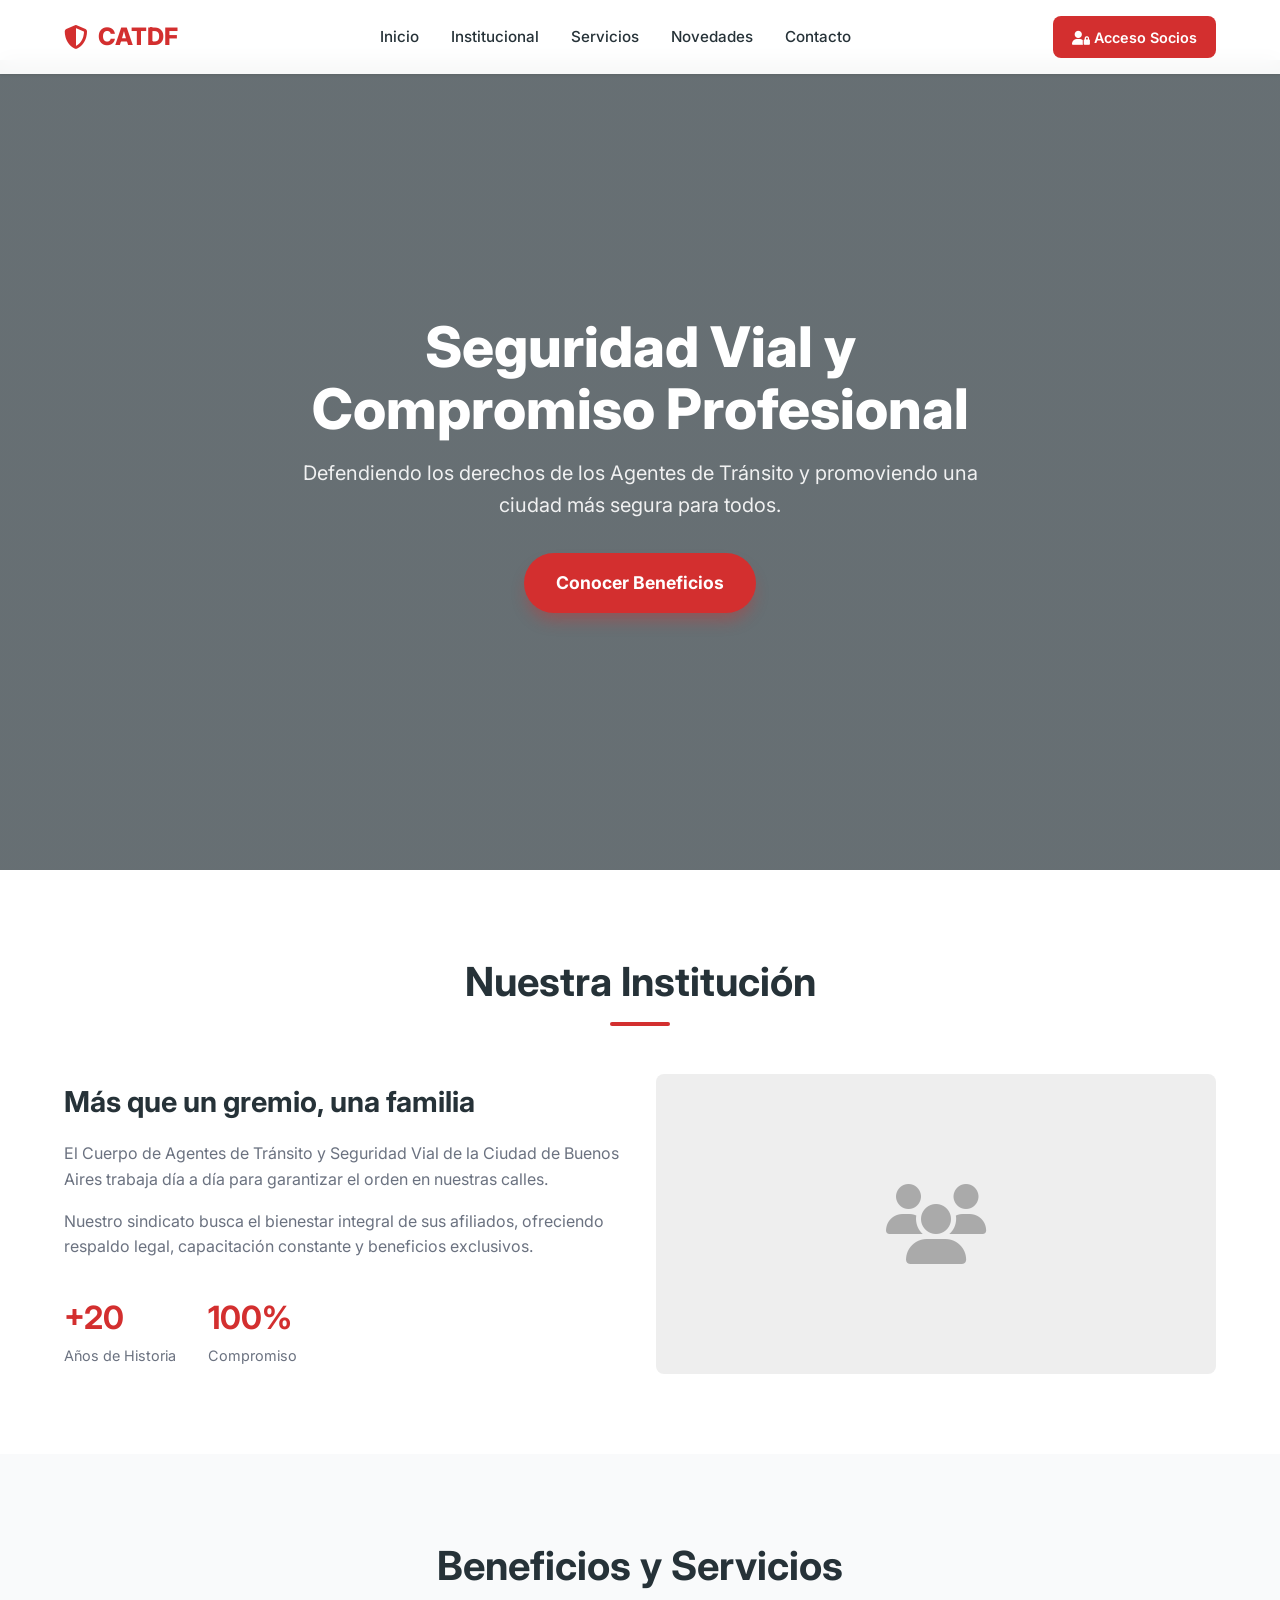
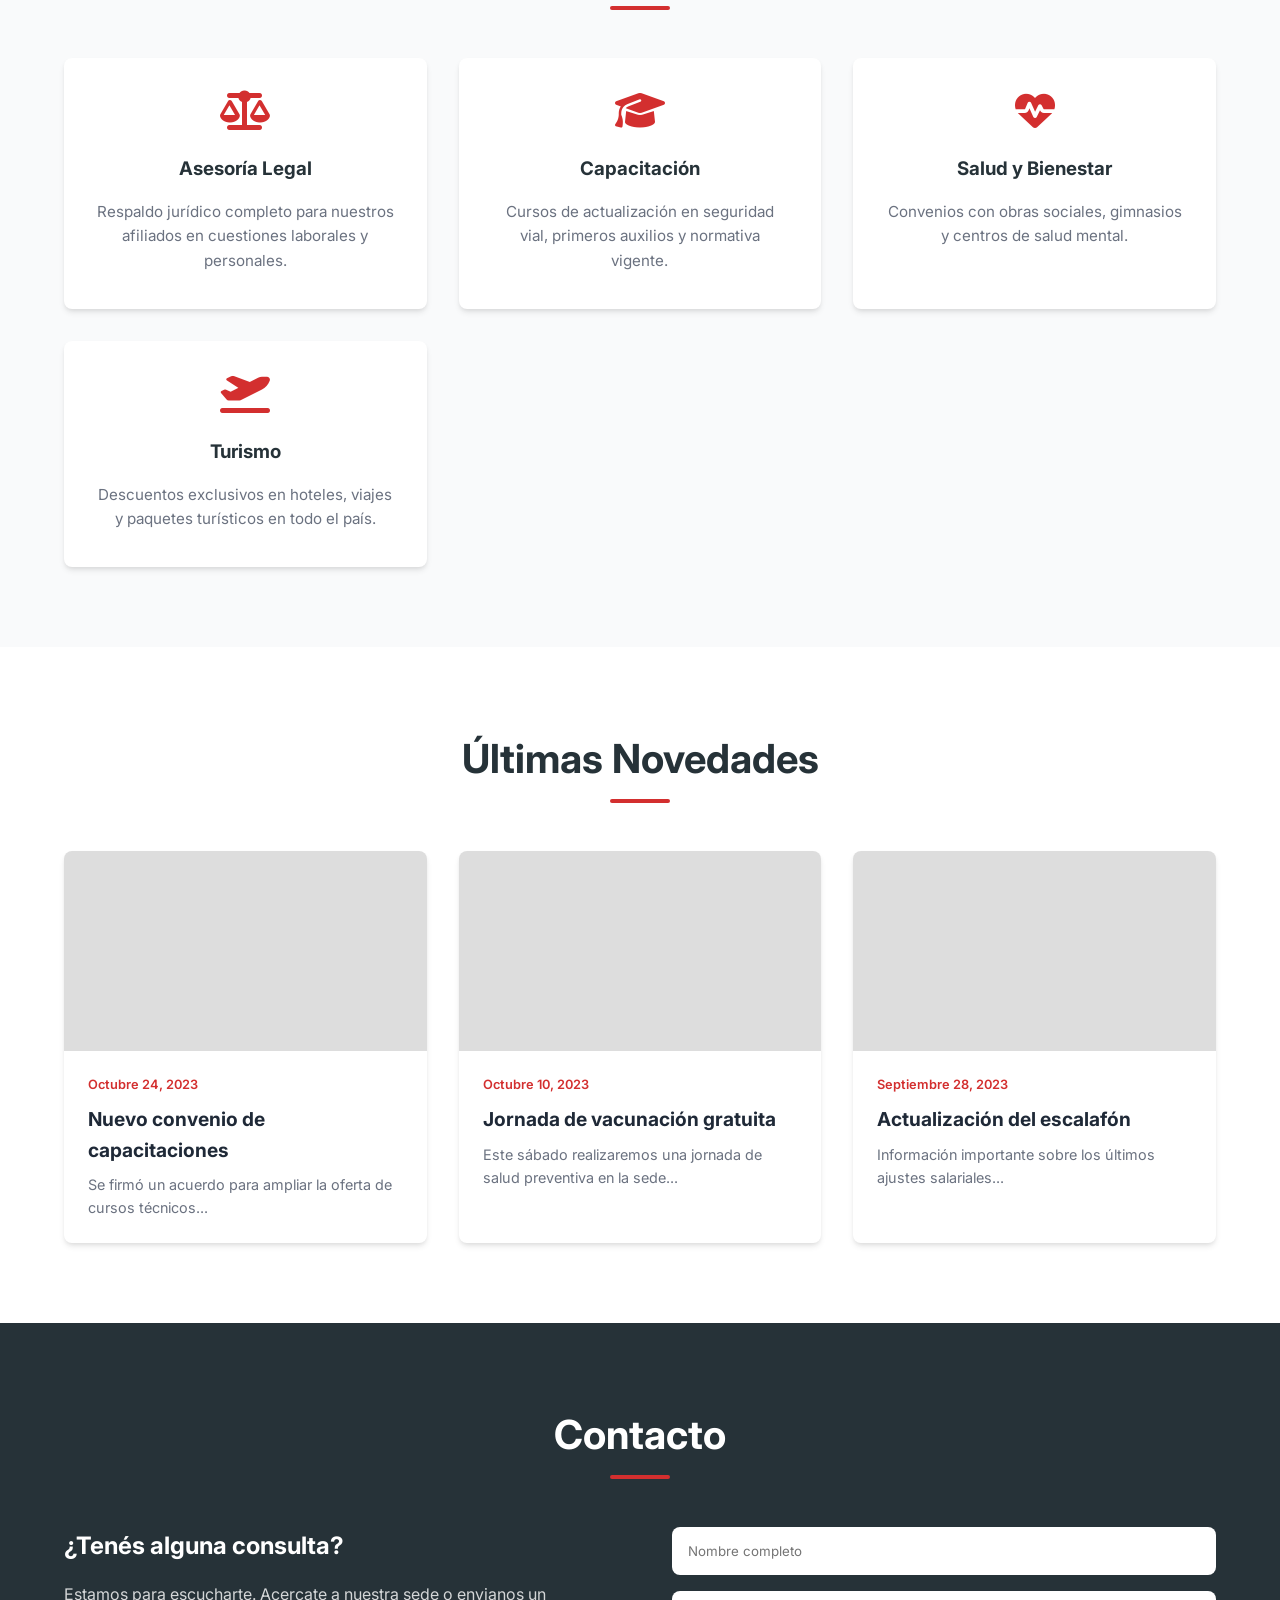
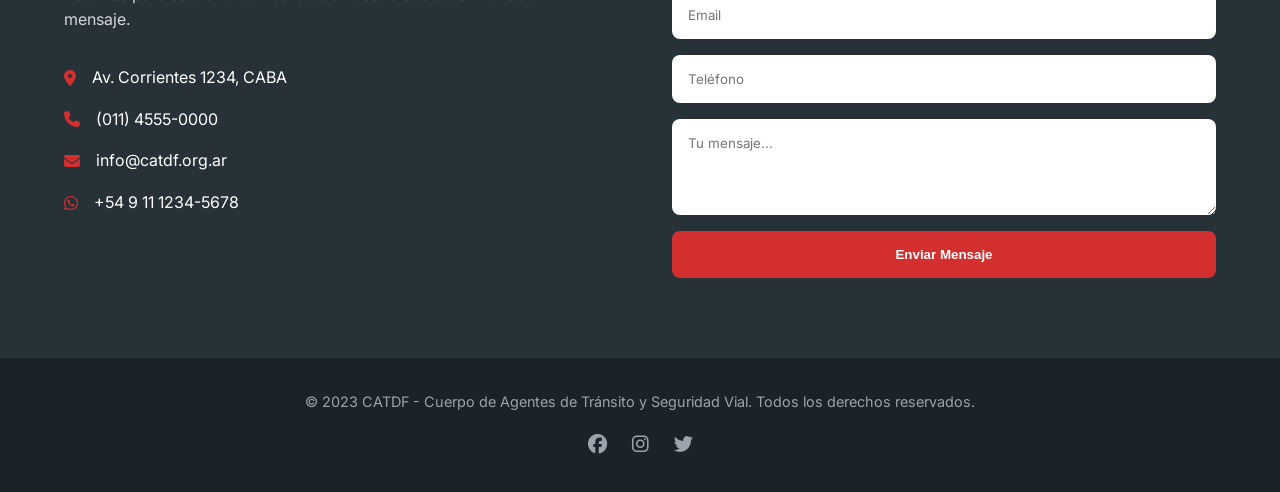
<file: index_propuesta.html>
<!DOCTYPE html>
<html lang="es">
<head>
    <meta charset="UTF-8">
    <meta name="viewport" content="width=device-width, initial-scale=1.0">
    <title>CATDF - Cuerpo de Agentes de Tránsito</title>
    <!-- Google Fonts -->
    <link href="https://fonts.googleapis.com/css2?family=Inter:wght@300;400;600;700&display=swap" rel="stylesheet">
    <!-- Iconos (FontAwesome CDN para demo) -->
    <link rel="stylesheet" href="https://cdnjs.cloudflare.com/ajax/libs/font-awesome/6.4.0/css/all.min.css">
    
    <style>
        :root {
            --primary: #D32F2F; /* Rojo CATDF */
            --primary-dark: #B71C1C;
            --secondary: #263238; /* Gris Oscuro */
            --accent: #FFC107; /* Amarillo Tránsito */
            --bg-light: #F9FAFB;
            --text-dark: #1F2937;
            --text-light: #6B7280;
            --white: #ffffff;
            --shadow: 0 4px 6px -1px rgba(0, 0, 0, 0.1), 0 2px 4px -1px rgba(0, 0, 0, 0.06);
            --radius: 8px;
        }

        * {
            margin: 0;
            padding: 0;
            box-sizing: border-box;
        }

        body {
            font-family: 'Inter', sans-serif;
            color: var(--text-dark);
            line-height: 1.6;
            background-color: var(--white);
            overflow-x: hidden;
        }

        a { text-decoration: none; color: inherit; transition: 0.3s; }
        ul { list-style: none; }

        /* HEADER */
        header {
            position: fixed;
            top: 0;
            width: 100%;
            background: rgba(255, 255, 255, 0.95);
            backdrop-filter: blur(10px);
            box-shadow: 0 1px 3px rgba(0,0,0,0.1);
            z-index: 1000;
            padding: 1rem 5%;
            display: flex;
            justify-content: space-between;
            align-items: center;
        }

        .logo {
            font-weight: 800;
            font-size: 1.5rem;
            color: var(--primary);
            display: flex;
            align-items: center;
            gap: 10px;
        }

        nav ul {
            display: flex;
            gap: 2rem;
        }

        nav a {
            font-weight: 500;
            color: var(--secondary);
            font-size: 0.95rem;
        }

        nav a:hover { color: var(--primary); }

        .btn-login {
            background-color: var(--primary);
            color: white;
            padding: 0.6rem 1.2rem;
            border-radius: var(--radius);
            font-weight: 600;
            font-size: 0.9rem;
        }

        .btn-login:hover { background-color: var(--primary-dark); }

        /* HERO SECTION */
        .hero {
            height: 90vh;
            background: linear-gradient(rgba(38, 50, 56, 0.7), rgba(38, 50, 56, 0.7)), url('https://images.unsplash.com/photo-1573167507349-429982c7d8e6?ixlib=rb-1.2.1&auto=format&fit=crop&w=1950&q=80');
            background-size: cover;
            background-position: center;
            display: flex;
            align-items: center;
            justify-content: center;
            text-align: center;
            color: white;
            padding: 0 1rem;
            margin-top: 60px;
        }

        .hero-content h1 {
            font-size: 3.5rem;
            font-weight: 800;
            margin-bottom: 1rem;
            line-height: 1.1;
        }

        .hero-content p {
            font-size: 1.25rem;
            max-width: 700px;
            margin: 0 auto 2rem;
            opacity: 0.9;
        }

        .btn-hero {
            background-color: var(--primary);
            color: white;
            padding: 1rem 2rem;
            border-radius: 50px;
            font-weight: 700;
            font-size: 1.1rem;
            display: inline-block;
            box-shadow: 0 10px 15px -3px rgba(211, 47, 47, 0.4);
        }

        .btn-hero:hover { transform: translateY(-3px); }

        /* SECCIONES GENERALES */
        section {
            padding: 5rem 5%;
        }

        .section-title {
            text-align: center;
            margin-bottom: 3rem;
        }

        .section-title h2 {
            font-size: 2.5rem;
            color: var(--secondary);
            margin-bottom: 0.5rem;
        }

        .section-title span {
            display: block;
            width: 60px;
            height: 4px;
            background: var(--primary);
            margin: 0 auto;
            border-radius: 2px;
        }

        /* NOSOTROS */
        .about-grid {
            display: grid;
            grid-template-columns: repeat(auto-fit, minmax(300px, 1fr));
            gap: 2rem;
            align-items: center;
        }

        .about-text h3 { font-size: 1.8rem; margin-bottom: 1rem; color: var(--secondary); }
        .about-text p { color: var(--text-light); margin-bottom: 1rem; }

        .stats {
            display: flex;
            gap: 2rem;
            margin-top: 2rem;
        }
        .stat-item strong { display: block; font-size: 2rem; color: var(--primary); }
        .stat-item span { font-size: 0.9rem; color: var(--text-light); }

        /* SERVICIOS */
        .services { background-color: var(--bg-light); }
        
        .cards-grid {
            display: grid;
            grid-template-columns: repeat(auto-fit, minmax(280px, 1fr));
            gap: 2rem;
        }

        .card {
            background: white;
            padding: 2rem;
            border-radius: var(--radius);
            box-shadow: var(--shadow);
            transition: 0.3s;
            text-align: center;
            border-bottom: 4px solid transparent;
        }

        .card:hover {
            transform: translateY(-5px);
            border-bottom-color: var(--primary);
        }

        .card i {
            font-size: 2.5rem;
            color: var(--primary);
            margin-bottom: 1.5rem;
        }

        .card h3 { margin-bottom: 1rem; color: var(--secondary); }
        .card p { color: var(--text-light); font-size: 0.95rem; }

        /* NOVEDADES */
        .news-grid {
            display: grid;
            grid-template-columns: repeat(auto-fit, minmax(300px, 1fr));
            gap: 2rem;
        }

        .news-item {
            border-radius: var(--radius);
            overflow: hidden;
            box-shadow: var(--shadow);
        }

        .news-img {
            height: 200px;
            background-color: #ddd;
            background-image: url('https://images.unsplash.com/photo-1497366216548-37526070297c?auto=format&fit=crop&w=800&q=80');
            background-size: cover;
        }

        .news-content { padding: 1.5rem; }
        .news-date { font-size: 0.8rem; color: var(--primary); font-weight: 600; margin-bottom: 0.5rem; display: block; }
        .news-content h3 { font-size: 1.2rem; margin-bottom: 0.5rem; }
        .news-content p { font-size: 0.9rem; color: var(--text-light); }

        /* CONTACTO */
        .contact { background-color: var(--secondary); color: white; }
        .contact .section-title h2 { color: white; }
        
        .contact-container {
            display: grid;
            grid-template-columns: 1fr 1fr;
            gap: 4rem;
        }

        .contact-info h3 { font-size: 1.5rem; margin-bottom: 1rem; }
        .contact-item { display: flex; align-items: center; gap: 1rem; margin-bottom: 1rem; }
        .contact-item i { color: var(--primary); }

        form { display: flex; flex-direction: column; gap: 1rem; }
        input, textarea {
            padding: 1rem;
            border-radius: var(--radius);
            border: none;
            font-family: inherit;
        }
        button[type="submit"] {
            background-color: var(--primary);
            color: white;
            border: none;
            padding: 1rem;
            border-radius: var(--radius);
            font-weight: 600;
            cursor: pointer;
            transition: 0.3s;
        }
        button[type="submit"]:hover { background-color: var(--primary-dark); }

        /* FOOTER */
        footer {
            background-color: #1a2327;
            color: #9ca3af;
            padding: 2rem 5%;
            text-align: center;
            font-size: 0.9rem;
        }

        /* RESPONSIVE */
        @media (max-width: 768px) {
            header { padding: 1rem; }
            nav ul { display: none; } /* En prod se usaría menú hamburguesa */
            .hero-content h1 { font-size: 2.5rem; }
            .contact-container { grid-template-columns: 1fr; }
            .logo span { display: none; } /* Ocultar texto logo en móvil si es muy largo */
        }
    </style>
</head>
<body>

    <!-- Header -->
    <header>
        <a href="#" class="logo">
            <i class="fa-solid fa-shield-halved"></i>
            <span>CATDF</span>
        </a>
        <nav>
            <ul>
                <li><a href="#inicio">Inicio</a></li>
                <li><a href="#nosotros">Institucional</a></li>
                <li><a href="#servicios">Servicios</a></li>
                <li><a href="#novedades">Novedades</a></li>
                <li><a href="#contacto">Contacto</a></li>
            </ul>
        </nav>
        <a href="#" class="btn-login"><i class="fa-solid fa-user-lock"></i> Acceso Socios</a>
    </header>

    <!-- Hero -->
    <section id="inicio" class="hero">
        <div class="hero-content">
            <h1>Seguridad Vial y <br>Compromiso Profesional</h1>
            <p>Defendiendo los derechos de los Agentes de Tránsito y promoviendo una ciudad más segura para todos.</p>
            <a href="#servicios" class="btn-hero">Conocer Beneficios</a>
        </div>
    </section>

    <!-- Nosotros -->
    <section id="nosotros">
        <div class="section-title">
            <h2>Nuestra Institución</h2>
            <span></span>
        </div>
        <div class="about-grid">
            <div class="about-text">
                <h3>Más que un gremio, una familia</h3>
                <p>El Cuerpo de Agentes de Tránsito y Seguridad Vial de la Ciudad de Buenos Aires trabaja día a día para garantizar el orden en nuestras calles.</p>
                <p>Nuestro sindicato busca el bienestar integral de sus afiliados, ofreciendo respaldo legal, capacitación constante y beneficios exclusivos.</p>
                
                <div class="stats">
                    <div class="stat-item">
                        <strong>+20</strong>
                        <span>Años de Historia</span>
                    </div>
                    <div class="stat-item">
                        <strong>100%</strong>
                        <span>Compromiso</span>
                    </div>
                </div>
            </div>
            <div style="background: #eee; height: 300px; border-radius: var(--radius); display: flex; align-items: center; justify-content: center; color: #aaa;">
                <i class="fa-solid fa-users" style="font-size: 5rem;"></i>
                <!-- Aquí iría una foto real del equipo -->
            </div>
        </div>
    </section>

    <!-- Servicios -->
    <section id="servicios" class="services">
        <div class="section-title">
            <h2>Beneficios y Servicios</h2>
            <span></span>
        </div>
        <div class="cards-grid">
            <div class="card">
                <i class="fa-solid fa-scale-balanced"></i>
                <h3>Asesoría Legal</h3>
                <p>Respaldo jurídico completo para nuestros afiliados en cuestiones laborales y personales.</p>
            </div>
            <div class="card">
                <i class="fa-solid fa-graduation-cap"></i>
                <h3>Capacitación</h3>
                <p>Cursos de actualización en seguridad vial, primeros auxilios y normativa vigente.</p>
            </div>
            <div class="card">
                <i class="fa-solid fa-heart-pulse"></i>
                <h3>Salud y Bienestar</h3>
                <p>Convenios con obras sociales, gimnasios y centros de salud mental.</p>
            </div>
            <div class="card">
                <i class="fa-solid fa-plane-departure"></i>
                <h3>Turismo</h3>
                <p>Descuentos exclusivos en hoteles, viajes y paquetes turísticos en todo el país.</p>
            </div>
        </div>
    </section>

    <!-- Novedades -->
    <section id="novedades">
        <div class="section-title">
            <h2>Últimas Novedades</h2>
            <span></span>
        </div>
        <div class="news-grid">
            <article class="news-item">
                <div class="news-img"></div>
                <div class="news-content">
                    <span class="news-date">Octubre 24, 2023</span>
                    <h3>Nuevo convenio de capacitaciones</h3>
                    <p>Se firmó un acuerdo para ampliar la oferta de cursos técnicos...</p>
                </div>
            </article>
            <article class="news-item">
                <div class="news-img" style="filter: hue-rotate(45deg);"></div>
                <div class="news-content">
                    <span class="news-date">Octubre 10, 2023</span>
                    <h3>Jornada de vacunación gratuita</h3>
                    <p>Este sábado realizaremos una jornada de salud preventiva en la sede...</p>
                </div>
            </article>
            <article class="news-item">
                <div class="news-img" style="filter: hue-rotate(90deg);"></div>
                <div class="news-content">
                    <span class="news-date">Septiembre 28, 2023</span>
                    <h3>Actualización del escalafón</h3>
                    <p>Información importante sobre los últimos ajustes salariales...</p>
                </div>
            </article>
        </div>
    </section>

    <!-- Contacto -->
    <section id="contacto" class="contact">
        <div class="section-title">
            <h2>Contacto</h2>
            <span></span>
        </div>
        <div class="contact-container">
            <div class="contact-info">
                <h3>¿Tenés alguna consulta?</h3>
                <p style="margin-bottom: 2rem; opacity: 0.8;">Estamos para escucharte. Acercate a nuestra sede o envianos un mensaje.</p>
                
                <div class="contact-item">
                    <i class="fa-solid fa-location-dot"></i>
                    <span>Av. Corrientes 1234, CABA</span>
                </div>
                <div class="contact-item">
                    <i class="fa-solid fa-phone"></i>
                    <span>(011) 4555-0000</span>
                </div>
                <div class="contact-item">
                    <i class="fa-solid fa-envelope"></i>
                    <span>info@catdf.org.ar</span>
                </div>
                <div class="contact-item">
                    <i class="fa-brands fa-whatsapp"></i>
                    <span>+54 9 11 1234-5678</span>
                </div>
            </div>
            
            <form>
                <input type="text" placeholder="Nombre completo" required>
                <input type="email" placeholder="Email" required>
                <input type="tel" placeholder="Teléfono">
                <textarea rows="4" placeholder="Tu mensaje..." required></textarea>
                <button type="submit">Enviar Mensaje</button>
            </form>
        </div>
    </section>

    <!-- Footer -->
    <footer>
        <p>&copy; 2023 CATDF - Cuerpo de Agentes de Tránsito y Seguridad Vial. Todos los derechos reservados.</p>
        <div style="margin-top: 1rem; font-size: 1.2rem;">
            <a href="#" style="margin: 0 10px;"><i class="fa-brands fa-facebook"></i></a>
            <a href="#" style="margin: 0 10px;"><i class="fa-brands fa-instagram"></i></a>
            <a href="#" style="margin: 0 10px;"><i class="fa-brands fa-twitter"></i></a>
        </div>
    </footer>

    <script>
        // Smooth Scroll para navegación interna
        document.querySelectorAll('a[href^="#"]').forEach(anchor => {
            anchor.addEventListener('click', function (e) {
                e.preventDefault();
                document.querySelector(this.getAttribute('href')).scrollIntoView({
                    behavior: 'smooth'
                });
            });
        });

        // Efecto simple de aparición al hacer scroll
        const observer = new IntersectionObserver((entries) => {
            entries.forEach(entry => {
                if (entry.isIntersecting) {
                    entry.target.style.opacity = 1;
                    entry.target.style.transform = 'translateY(0)';
                }
            });
        });

        document.querySelectorAll('.card, .news-item, .about-text').forEach((el) => {
            el.style.opacity = 0;
            el.style.transform = 'translateY(20px)';
            el.style.transition = 'all 0.6s ease-out';
            observer.observe(el);
        });
    </script>
</body>
</html>
</file>
